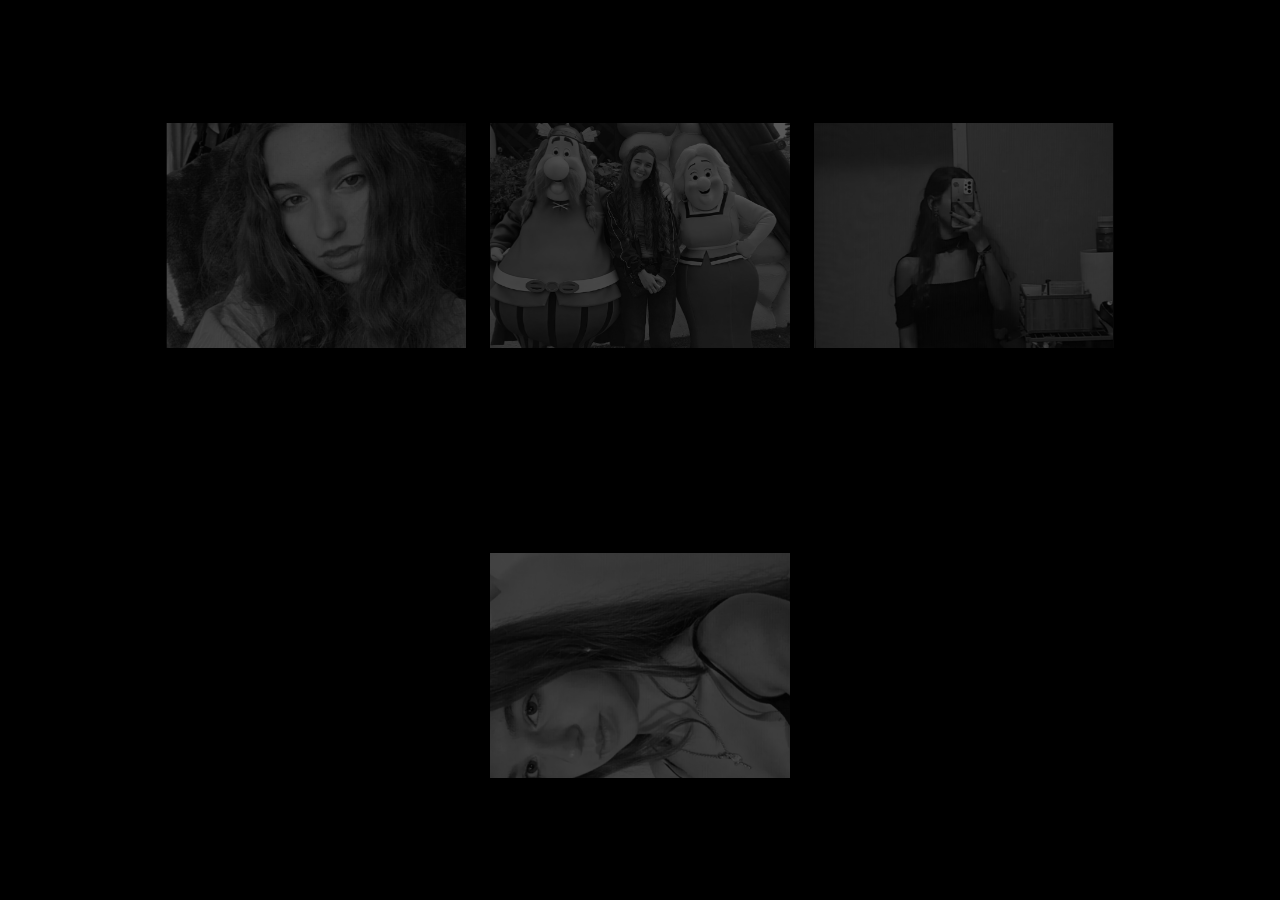
<file: index.html>
<!DOCTYPE html>
<html lang="en">
<head>
    <meta charset="UTF-8">
    <meta name="viewport" content="width=device-width, initial-scale=1.0">
    <title>Accueil</title>
    <link rel="stylesheet" href="style.css">
</head>
<body>
    <div class="container">
        <div class="img-box">
            <a href="principal.html">
                <img src="KA1.png" alt="Image 1">
            </a>
        </div>
        <div class="img-box">
            <a href="shiny button.html">
                <img src="KA3.png" alt="Image 3">
            </a>
        </div>
        <div class="img-box">
            <a href="animated flower.html">
                <img src="KA4.png" alt="Image 4">
            </a>
        </div>
        <div class="img-box">
            <a href="pink heart.html">
                <img src="KA5.png" alt="Image 5">
            </a>
        </div>
    </div>
</body>
</html>
</file>
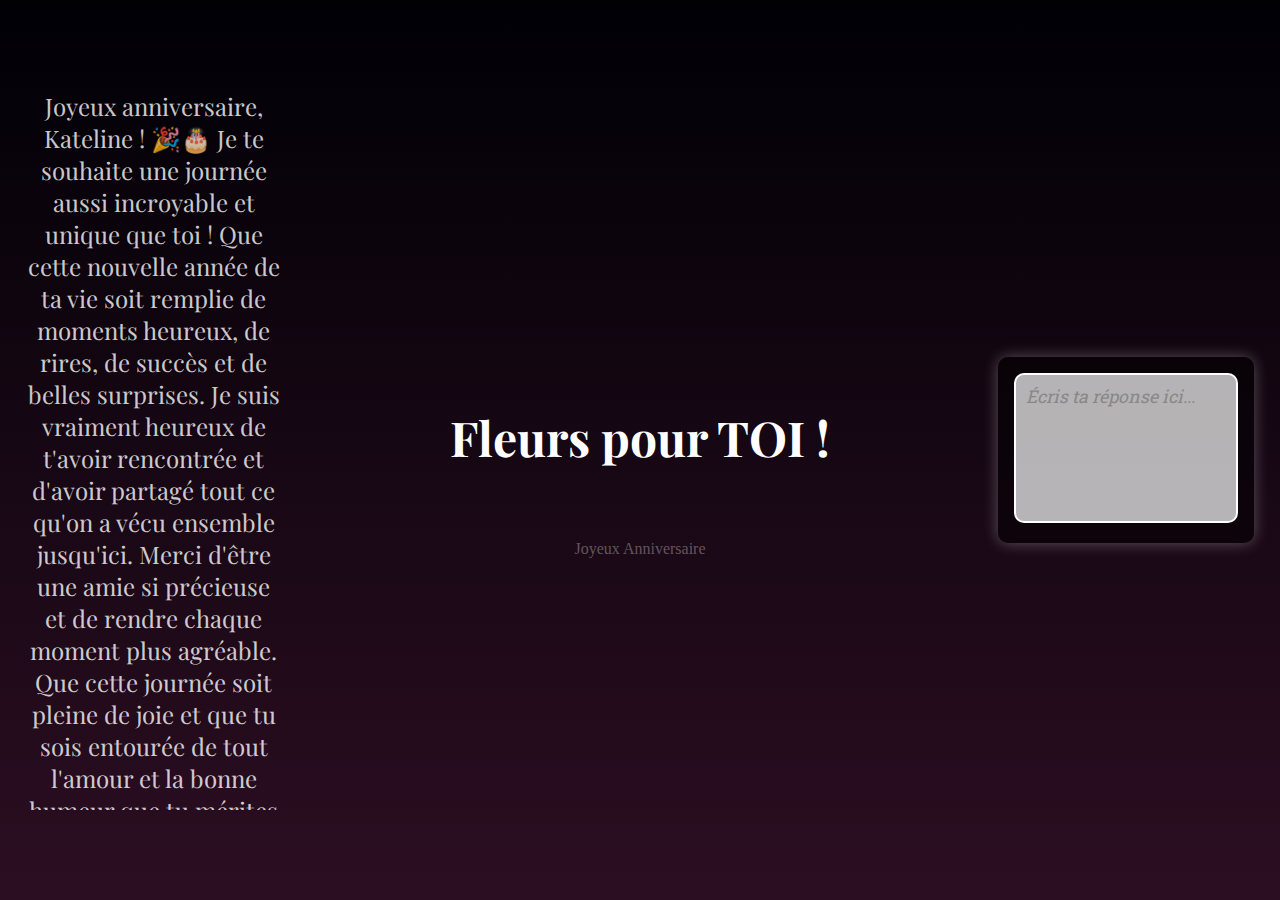
<file: animated flower.html>
<!DOCTYPE html>
<html lang="en">
  <head>
    <meta charset="UTF-8" />
    <meta name="viewport" content="width=device-width, initial-scale=1.0" />
    <title>Fleur</title>
    <link rel="stylesheet" href="stylesfleur.css" />
    <link href="https://fonts.googleapis.com/css2?family=Dancing+Script:wght@400;700&display=swap" rel="stylesheet" />
    <link href="https://fonts.googleapis.com/css2?family=Roboto+Slab:wght@400;700&display=swap" rel="stylesheet" />
    <link href="https://fonts.googleapis.com/css2?family=Playfair+Display:wght@400;700&display=swap" rel="stylesheet" />
  </head>

  <body class="not-loaded">
    <div class="side-text left">Joyeux anniversaire, Kateline ! 🎉🎂

      Je te souhaite une journée aussi incroyable et unique que toi ! Que cette nouvelle année de ta vie soit remplie de moments heureux, de rires, de succès et de belles surprises.
      Je suis vraiment heureux de t'avoir rencontrée et d'avoir partagé tout ce qu'on a vécu ensemble jusqu'ici. Merci d'être une amie si précieuse et de rendre chaque moment plus agréable.
      
      Que cette journée soit pleine de joie et que tu sois entourée de tout l'amour et la bonne humeur que tu mérites !
      Encore une fois, joyeux anniversaire ! PS : Désolée si quelques fonctionnalitée ne marche pas ou qu'il y a des bugs..  </div>

    <h1>Fleurs pour TOI !</h1>
    <p class="my-name">Joyeux Anniversaire</p>
    <div class="rain"></div>
    <div class="flower" id="animation-flower">
      <div class="f-wrapper">
        <div class="flower__line"></div>
        <div class="f">
          <div class="flower__leaf flower__leaf--1"></div>
          <div class="flower__leaf flower__leaf--2"></div>
          <div class="flower__leaf flower__leaf--3"></div>
          <div class="flower__leaf flower__leaf--4"></div>
          <div class="flower__leaf flower__leaf--5"></div>
          <div class="flower__leaf flower__leaf--6"></div>
          <div class="flower__leaf flower__leaf--7"></div>
          <div class="flower__leaf flower__leaf--8 flower__fall-down--yellow"></div>
        </div>
      </div>

      <div class="f-wrapper f-wrapper--2">
        <div class="flower__line"></div>
        <div class="f">
          <div class="flower__leaf flower__leaf--1"></div>
          <div class="flower__leaf flower__leaf--2"></div>
          <div class="flower__leaf flower__leaf--3"></div>
          <div class="flower__leaf flower__leaf--4"></div>
          <div class="flower__leaf flower__leaf--5"></div>
          <div class="flower__leaf flower__leaf--6"></div>
          <div class="flower__leaf flower__leaf--7"></div>
          <div class="flower__leaf flower__leaf--8 flower__fall-down--pink"></div>
        </div>
      </div>

      <div class="f-wrapper f-wrapper--3">
        <div class="flower__line"></div>
        <div class="f">
          <div class="flower__leaf flower__leaf--1"></div>
          <div class="flower__leaf flower__leaf--2"></div>
          <div class="flower__leaf flower__leaf--3"></div>
          <div class="flower__leaf flower__leaf--4"></div>
          <div class="flower__leaf flower__leaf--5"></div>
          <div class="flower__leaf flower__leaf--6"></div>
          <div class="flower__leaf flower__leaf--7"></div>
          <div class="flower__leaf flower__leaf--8 flower__fall-down--purple"></div>
        </div>
      </div>
      <div class="flower__glass"></div>
    </div>

    <!-- Section for the response input on the right -->
    <div class="response-container">
      <textarea id="responseInput" placeholder="Écris ta réponse ici..." rows="4" cols="30"></textarea>
    </div>

    <script src="fleur.js"></script>
  </body>
</html>
</file>
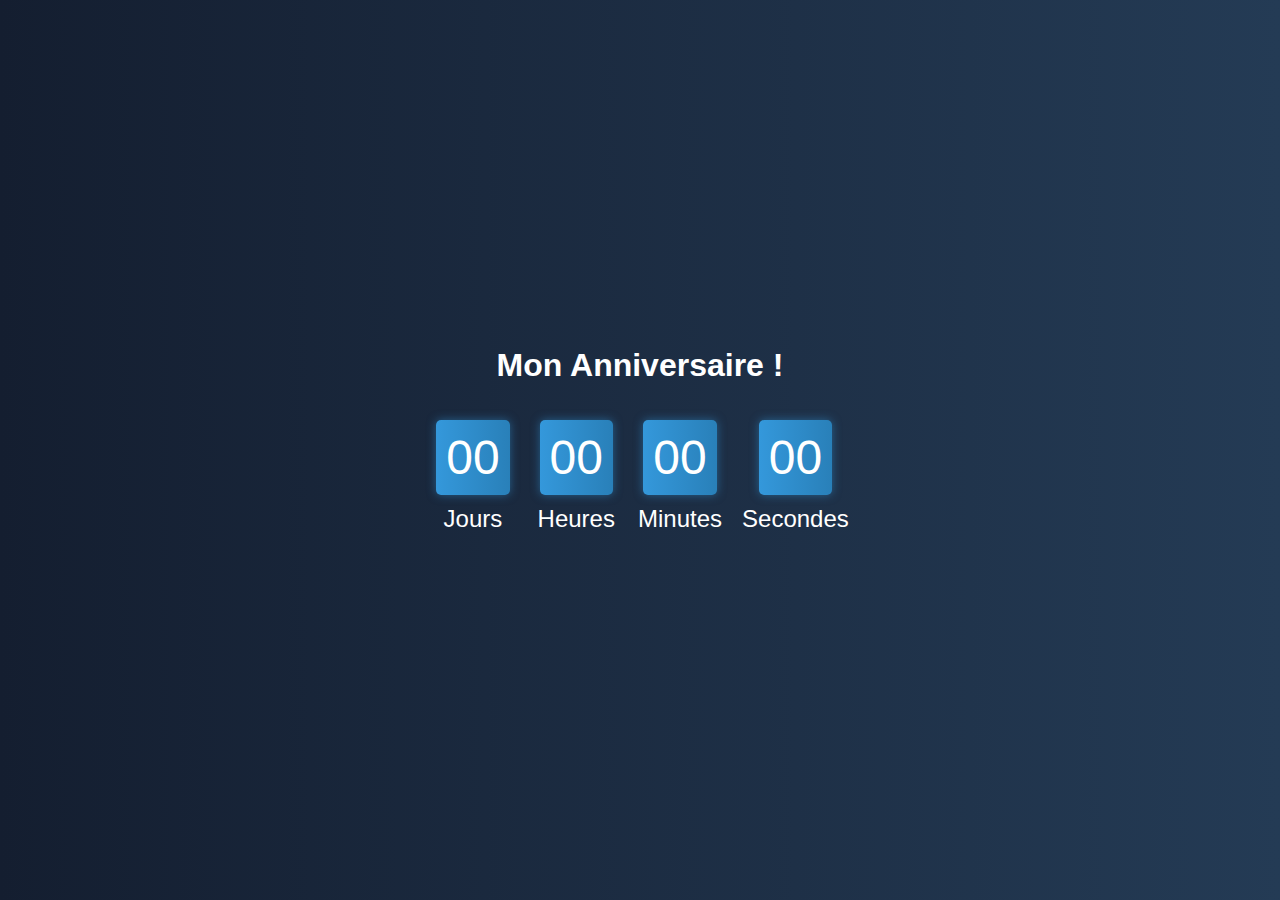
<file: date.html>
<!DOCTYPE html>
<html lang="fr">
<head>
    <meta name="viewport" content="width=device-width, initial-scale=1.0">
    <title>Anniversaire de Kateline</title>
    <style>
        /* Styles de base */
        body {
            font-family: 'Arial', sans-serif;
            display: flex;
            justify-content: center;
            align-items: center;
            flex-direction: column;
            height: 100vh;
            margin: 0;
            background: linear-gradient(to right, #141e30, #243b55);
            color: #ffffff;
            overflow: hidden;
        }

        /* Compteur */
        .countdown-container {
            display: flex;
            flex-wrap: wrap;
            justify-content: center;
            align-items: center;
            text-align: center;
            margin-bottom: 2em;
        }

        .countdown-item {
            margin: 10px;
            display: flex;
            flex-direction: column;
            align-items: center;
        }

        .countdown-digit {
            font-size: 3em;
            margin: 5px;
            padding: 10px;
            border-radius: 5px;
            background: linear-gradient(to right, #3498db, #2980b9);
            color: #fff;
            box-shadow: 0 0 10px rgba(52, 152, 219, 0.5);
            animation: pulse 1s infinite;
        }

        .countdown-label {
            font-size: 1.5em;
            margin-top: 5px;
        }

        /* Styles du bouton "Surprise !" */
        .shiny-cta {
            display: none; /* Masqué par défaut */
            padding: 1.25rem 2.5rem;
            font-size: 1.125rem;
            font-family: inherit;
            color: #ffffff;
            background: linear-gradient(45deg, #1a73e8, #ff6f61);
            border-radius: 50px;
            border: none;
            cursor: pointer;
            transition: transform 0.3s ease-in-out, box-shadow 0.3s ease-in-out;
        }

        .shiny-cta:hover {
            transform: scale(1.1);
            box-shadow: 0 0 20px rgba(255, 255, 255, 0.5);
        }

        /* Animation de pulsation */
        @keyframes pulse {
            0%, 100% { transform: scale(1); }
            50% { transform: scale(1.1); }
        }
    </style>
</head>
<body>
    <h1>Mon Anniversaire !</h1>

    <div class="countdown-container" id="countdown">
        <div class="countdown-item">
            <div class="countdown-digit" id="days">00</div>
            <div class="countdown-label">Jours</div>
        </div>
        <div class="countdown-item">
            <div class="countdown-digit" id="hours">00</div>
            <div class="countdown-label">Heures</div>
        </div>
        <div class="countdown-item"> 
            <div class="countdown-digit" id="minutes">00</div>
            <div class="countdown-label">Minutes</div>
        </div>
        <div class="countdown-item">
            <div class="countdown-digit" id="seconds">00</div>
            <div class="countdown-label">Secondes</div>
        </div>
    </div>

    <button id="surpriseButton" class="shiny-cta">
        <span>Surprise !</span>
    </button>

    <script>
        // Date de fin de compte à rebours
        const countDownDate = new Date("Dec 28, 2024 00:00:00").getTime();

        // Mise à jour du compte à rebours chaque seconde
        const x = setInterval(function() {
            const now = new Date().getTime();
            const distance = countDownDate - now;

            const days = Math.floor(distance / (1000 * 60 * 60 * 24));
            const hours = Math.floor((distance % (1000 * 60 * 60 * 24)) / (1000 * 60 * 60));
            const minutes = Math.floor((distance % (1000 * 60 * 60)) / (1000 * 60));
            const seconds = Math.floor((distance % (1000 * 60)) / 1000);

            document.getElementById("days").innerText = formatTime(days);
            document.getElementById("hours").innerText = formatTime(hours);
            document.getElementById("minutes").innerText = formatTime(minutes);
            document.getElementById("seconds").innerText = formatTime(seconds);

            if (distance < 0) {
                clearInterval(x);
                document.getElementById("countdown").style.display = "none";
                document.getElementById("surpriseButton").style.display = "inline-block"; // Affiche le bouton
                document.body.style.background = "radial-gradient(circle, #1a73e8, #243b55)"; // Change le fond
            }
        }, 1000);

        // Fonction pour formater les valeurs du compteur avec des zéros en tête
        function formatTime(time) {
            return time < 10 ? "0" + time : time;
        }

        // Ajouter un événement de clic pour rediriger l'utilisateur
        document.getElementById("surpriseButton").onclick = function() {
            window.location.href = "index.html"; // Remplace par l'URL de destination
        };
    </script>
</body>
</html>
</file>
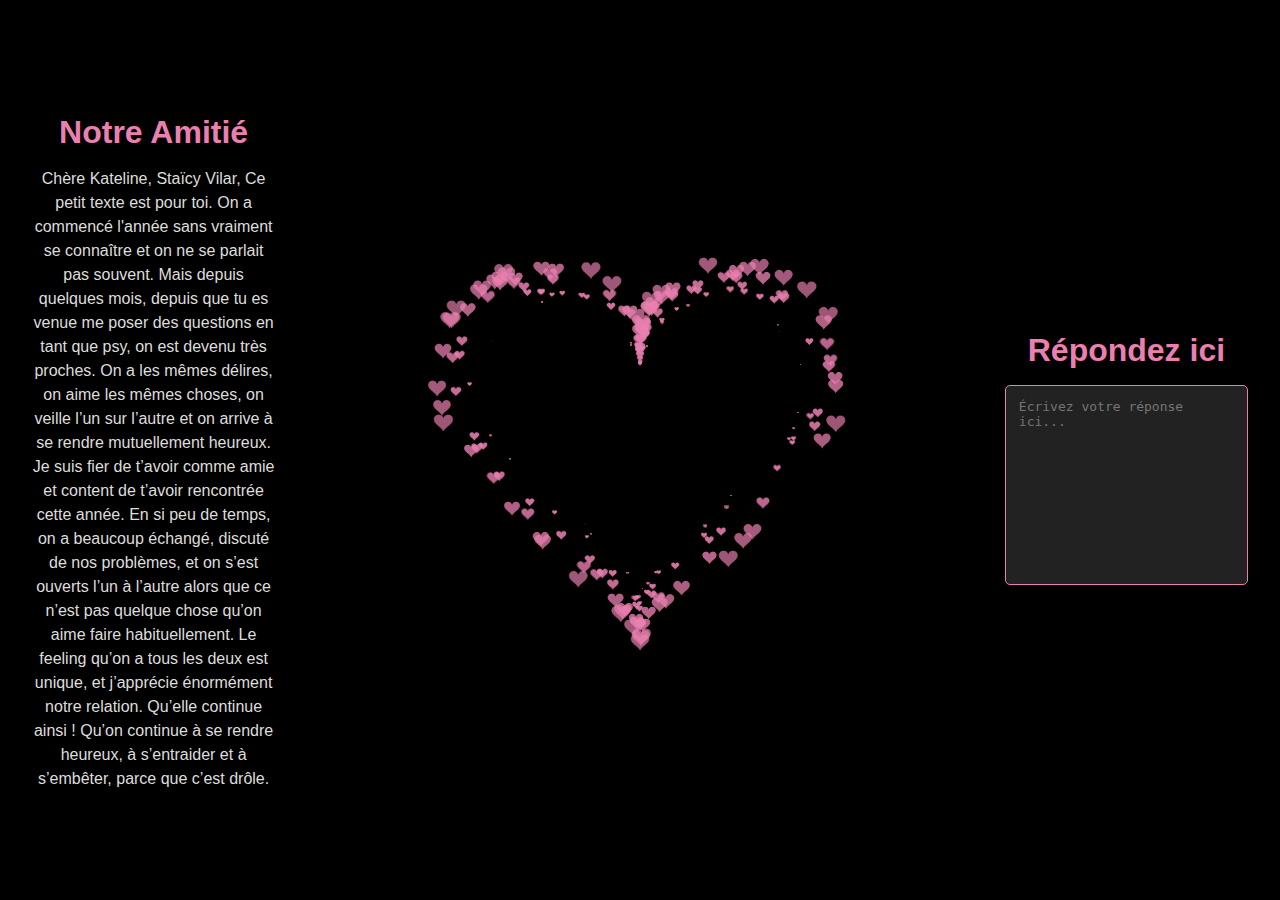
<file: pink heart.html>
<!DOCTYPE html>
<html lang="en">
  <head>
    <meta charset="UTF-8" />
    <meta name="viewport" content="width=device-width, initial-scale=1.0" />
    <link rel="stylesheet" href="pink heart.css" />
    <title>Coeur</title>
  </head>
  <body>
    <div class="content-wrapper">
      <!-- Texte à gauche -->
      <div class="text-left">
        <h1>Notre Amitié</h1>
        <p>
          Chère Kateline, Staïcy Vilar,
          Ce petit texte est pour toi.  
          On a commencé l'année sans vraiment se connaître et on ne se parlait pas souvent.  
          Mais depuis quelques mois, depuis que tu es venue me poser des questions en tant que psy, on est devenu très proches.  
          On a les mêmes délires, on aime les mêmes choses, on veille l’un sur l’autre et on arrive à se rendre mutuellement heureux.  
          Je suis fier de t’avoir comme amie et content de t’avoir rencontrée cette année. En si peu de temps, on a beaucoup échangé, discuté de nos problèmes, et on s’est ouverts l’un à l’autre alors que ce n’est pas quelque chose qu’on aime faire habituellement.  
          Le feeling qu’on a tous les deux est unique, et j’apprécie énormément notre relation. Qu’elle continue ainsi ! Qu’on continue à se rendre heureux, à s’entraider et à s’embêter, parce que c’est drôle. 
        </p>
      </div>

      <!-- Animation -->
      <canvas id="pinkboard"></canvas>

      <!-- Champ de texte pour écrire à droite -->
      <div class="text-right">
        <h1>Répondez ici</h1>
        <textarea placeholder="Écrivez votre réponse ici..." id="response-box"></textarea>
      </div>
    </div>

    <script src="pink heart.js"></script>
  </body>
</html>
</file>
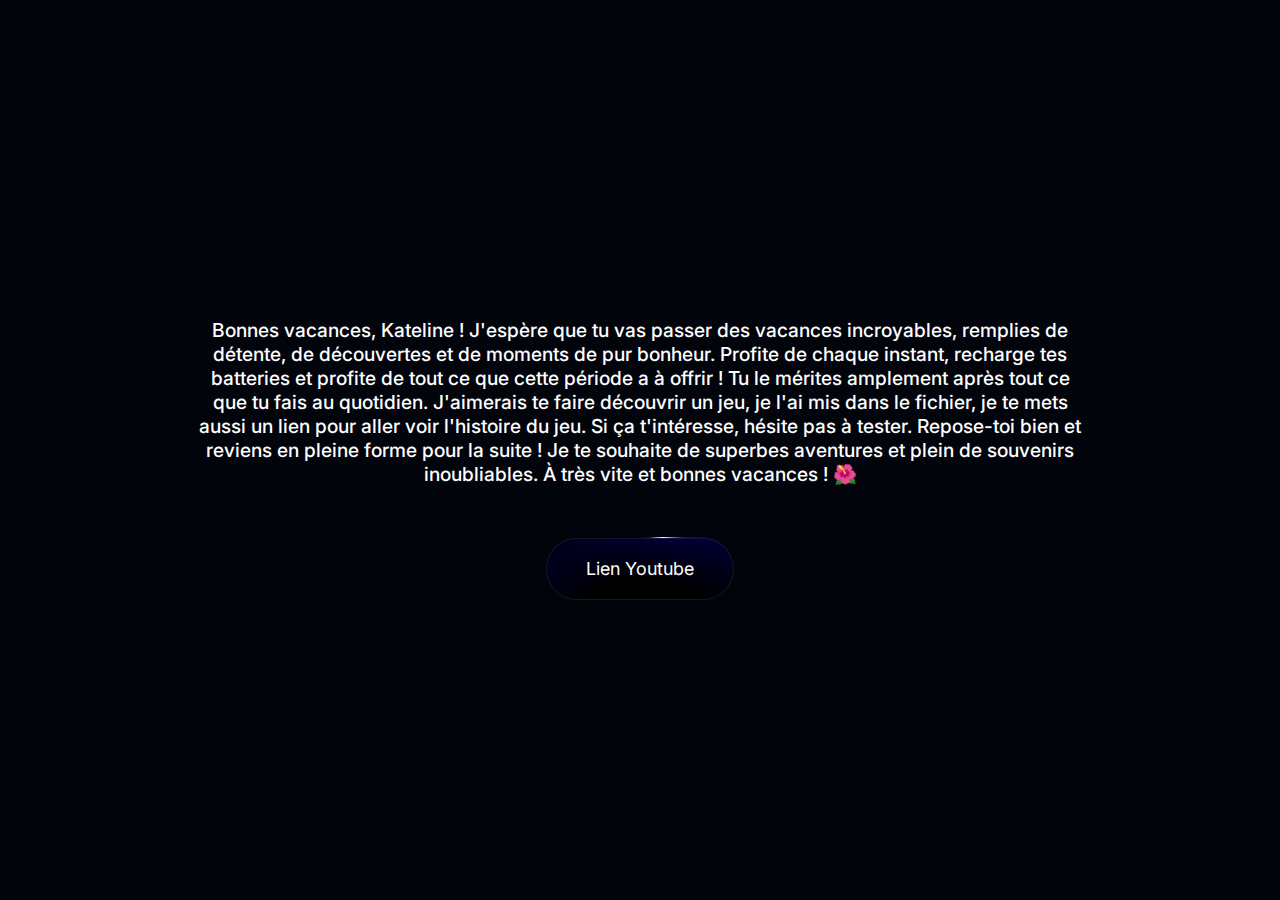
<file: shiny button.html>
<!DOCTYPE html>
<html lang="en">
  <head>
    <meta charset="UTF-8" />
    <meta name="viewport" content="width=device-width, initial-scale=1.0" />
    <link rel="stylesheet" href="shiny button.css" />
    <title>Jeu !</title>
  </head>
  <body>
    <div class="container">
      <!-- Texte à gauche -->
      <div class="side-text left">
        <p>Bonnes vacances, Kateline ! 

          J'espère que tu vas passer des vacances incroyables, remplies de détente, de découvertes et de moments de pur bonheur. Profite de chaque instant, recharge tes batteries et profite de tout ce que cette période a à offrir ! Tu le mérites amplement après tout ce que tu fais au quotidien.

          J'aimerais te faire découvrir un jeu, je l'ai mis dans le fichier, je te mets aussi un lien pour aller voir l'histoire du jeu. Si ça t'intéresse, hésite pas à tester.

          Repose-toi bien et reviens en pleine forme pour la suite ! Je te souhaite de superbes aventures et plein de souvenirs inoubliables. À très vite et bonnes vacances ! 🌺</p>
      </div> 
     <!-- Bouton pour le lien YouTube -->
      <button class="shiny-cta" onclick="window.open('https://www.youtube.com/watch?v=ltlBNbwkw0A')">
        <span>Lien Youtube</span>
      </button>
    </div>
  </body>
</html>
</file>
<file: style.css>
* {
    margin: 0;
    padding: 0;
    box-sizing: border-box;
}

body, html {
    height: 100%;
}

.container {
    padding: 2em;
    display: flex;
    justify-content: center;
    align-items: center;
    flex-wrap: wrap;
    gap: 1.5em;
    height: 100vh;
    background-color: black;
}

.img-box {
    width: 300px;
    aspect-ratio: 4 / 3;
    overflow: hidden;
    position: relative;
    transition: 400ms all ease;
    filter: grayscale(100%) opacity(35%);
    display: flex;
    align-items: center;
    justify-content: center;
    background-color: #000;
}

.img-box img {
    width: 100%;
    height: 100%;
    object-fit: cover;
}

.img-box:hover {
    width: 400px;
    aspect-ratio: 4 / 3;
    filter: grayscale(0%) opacity(100%);
    box-shadow: 0 0 20px 10px rgba(255, 255, 255, 0.5);
}

.img-box a {
    display: block;
    width: 100%;
    height: 100%;
    text-decoration: none;
}
</file>
<file: stylesfleur.css>
*,
*::after,
*::before {
  padding: 0;
  margin: 0;
  box-sizing: border-box;
}
:root {
  --color-bg: linear-gradient(to top, #2c0e22, #000005);
  --color-glass: linear-gradient(to left, #142544, #1a9092);
  --color-water: linear-gradient(to left, #142544, #1b6d6e);
}
body {
  background-image: var(--color-bg);
  min-height: 100vh;
  display: flex;
  justify-content: center;
  align-items: flex-end;
  overflow: hidden;
  text-align: center;
}
h1 {
  font-size: 3rem;
  color: white;
  position: absolute;
  top: 45%;
  font-family: "Playfair Display", serif;
  opacity: 1;
  animation: word-animation 2s ease-in-out forwards;
}
.my-name {
  position: absolute;
  color: rgba(255, 255, 255, 0.318);
  top: 60%;
  animation: word-animation 2s ease-in-out forwards;
}
.rain {
  height: 0.5rem;
  width: 0.15rem;
  background-color: rgba(255, 255, 255, 0.432);
  position: absolute;
  top: -10px;
  border-radius: 45%;
  z-index: 2;
  animation: rain-drop 1s linear forwards;
}

@keyframes rain-drop {
  from {
    transform: translateY(-100%);
  }
  to {
    transform: translateY(110vh);
  }
}
@keyframes word-animation {
  to {
    opacity: 0;
  }
}

.flower {
  position: relative;
  display: none;
}

.flower__glass {
  width: 20vmin;
  height: 30vmin;
  background-image: var(--color-glass);
  clip-path: polygon(0 0, 100% 0, 85% 100%, 15% 100%);
  opacity: 0.8;
  position: relative;
}

.flower__glass::after {
  content: "";
  position: absolute;
  bottom: 0;
  left: 0;
  background-color: #182843;
  width: 100%;
  height: 2vmin;
}

.flower__glass::before {
  content: "";
  position: absolute;
  bottom: 0;
  left: 0;
  background-image: var(--color-water);
  width: 100%;
  height: 15vmin;
}

.f-wrapper {
  position: absolute;
  left: 45%;
  bottom: 2vmin;
}

.f-wrapper--2 {
  left: 50%;
  bottom: 5%;
  transform-origin: 10% left;
  transform: rotate(20deg);
}

.f-wrapper--3 {
  left: 30%;
  bottom: 5%;
  transform-origin: 10% left;
  transform: rotate(-10deg);
}

.f-wrapper--3 .flower__line {
  height: 45vmin;
  position: relative;
}

.f-wrapper--3 .flower__line::after {
  content: "";
  position: absolute;
  left: 0;
  top: 0;
  width: 6vmin;
  height: 6vmin;
  transform: translate(-69%, -30%) rotate(-5deg);
  border-radius: 10vmin 10vmin 0 0;
  border: 2vmin solid #104d4e;
  border-bottom: transparent;
  border-left: transparent;
}

.f-wrapper--3 .flower__line::before {
  content: "";
  position: absolute;
  left: -40%;
  top: -1%;
  width: 6vmin;
  height: 2vmin;
  transform-origin: right;
  transform: translate(-100%, -80%) rotate(-20deg);
  background-color: #104d4e;
  border-radius: 2vmin;
}

.f-wrapper--3 .flower__line {
  background-image: linear-gradient(to top, #142544, #104d4e);
}

.f-wrapper--2 .flower__line {
  height: 45vmin;
}

.f-wrapper--2 .f {
  transform: translateX(-50%) rotate(20deg);
}

.f-wrapper--3 .f {
  transform: translate(-350%, -50%) rotate(-120deg);
}

.f-wrapper--2 .flower__leaf:not(:first-child) {
  width: 3.8vmin;
  height: 10vmin;
  background-image: linear-gradient(to bottom, #e0ff43, #c22887, #1a233a 99%);
}

.f-wrapper--3 .flower__leaf:not(:first-child) {
  width: 3.8vmin;
  height: 10vmin;
  background-image: linear-gradient(to bottom, #bfe02b, #712291, #1a233a 99%);
}

.f-wrapper--3 .flower__leaf--1 {
  width: 8vmin;
  height: 10vmin;
  bottom: 2vmin;
  background-color: #ad2be0;
}

.f-wrapper--2 .flower__leaf--1 {
  width: 8vmin;
  height: 10vmin;
  bottom: 2vmin;
  background-color: #de118b;
}

.f-wrapper--2 .f .flower__leaf--8 {
  width: 10vmin;
  height: 9vmin;
  bottom: 3vmin;
  left: -30%;
  transform: rotate(-50deg);
  background-image: linear-gradient(to left bottom, #ff43b6, #4d1337);
}

.f-wrapper--3 .f .flower__leaf--8 {
  width: 10vmin;
  height: 9vmin;
  left: -10% !important;
  background-image: linear-gradient(to left bottom, #ad2be0, #712291);
}

.flower__line {
  width: 2vmin;
  height: 56vmin;
  background-image: linear-gradient(to left top, #82fdff 20%, #142544, #104d4e);
  border-radius: 4vmin;
}

.f {
  position: absolute;
  top: 1vmin;
  left: 50%;
  transform: translateX(-50%) rotate(-10deg);
  width: 2vmin;
  height: 2vmin;
}

.flower__leaf {
  position: absolute;
  left: 50%;
  bottom: 2vmin;
  transform: translateX(-50%);
  width: 5vmin;
  height: 14vmin;
  background-image: linear-gradient(to bottom, #ffa085, #fa7373, #1a233a 99%);

  clip-path: ellipse(50% 50% at 50% 50%);
  transform-origin: center bottom;
  animation: open-flower 2s 1s backwards;
}

.flower__leaf--1 {
  width: 10vmin;
  height: 12vmin;
  bottom: 3vmin;
  border-radius: 50% 50% 50% 50% / 80% 80% 20% 20%;
  background-color: #e24f5f;
  background-image: none;
  animation: open-flowe--middle 1.4s 1s backwards;
}

.flower__leaf--2 {
  transform: translateX(-50%) rotate(-30deg);
}
.flower__leaf--3 {
  transform: translateX(-50%) rotate(-50deg);
}
.flower__leaf--4 {
  transform: translateX(-50%) rotate(-70deg);
}

.flower__leaf--5 {
  transform: translateX(-50%) rotate(30deg);
}

.flower__leaf--6 {
  transform: translateX(-50%) rotate(50deg);
}

.flower__leaf--7 {
  transform: translateX(-50%) rotate(70deg);
}

.flower__leaf--8 {
  width: 13vmin;
  height: 11vmin;
  bottom: 6vmin;
  left: -30%;
  border-radius: none;
  clip-path: none;
  border-radius: 10vmin 2vmin 10vmin 2vmin;
  transform: rotate(-55deg);
  background-image: linear-gradient(
    to left bottom,
    #ffa085,
    #eb8b8b,
    #492f2f 98%
  );
}

.flower__fall-down--yellow {
  animation: flower-fall-down-yellow 8s 1.2s linear forwards;
}

.flower__fall-down--pink {
  animation: flower-fall-down-pink 5s 1.2s linear forwards;
}

.flower__fall-down--purple {
  bottom: 4vmin;
  animation: flower-fall-down-purple 6s 1.2s linear forwards,
    flower-falling 6s 7.2s linear infinite;
}

@keyframes open-flower {
  0% {
    transform: translateX(-50%) rotate(0);
  }
}

@keyframes open-flowe--middle {
  0% {
    opacity: 0;
    transform: translateX(-50%) scale(0);
  }
}

@keyframes flower-fall-down-pink {
  0% {
    transform: rotate(-55deg);
  }

  50% {
    transform: rotateX(-100deg);
  }

  100% {
    transform: translate(2vmin, 28vmin);
  }
}

@keyframes flower-fall-down-yellow {
  0% {
    transform: rotate(-55deg);
  }

  50% {
    bottom: 3vmin;
    transform: rotateX(-100deg);
  }

  100% {
    transform: translate(2vmin, 70vmin) rotate(150deg);
  }
}

@keyframes flower-fall-down-purple {
  0% {
    transform: rotate(-50deg);
  }

  25% {
    bottom: 1vmin;
    transform: rotateX(-100deg);
    perspective: 0px;
  }

  50% {
    perspective: 0px;
    transform: translate(-30vmin, 2vmin) rotate(90deg);
  }

  75% {
    perspective: 0px;
    transform: translate(-34vmin, -2vmin);
  }

  100% {
    transform-origin: center;
    transform: translate(-34vmin, -2vmin) rotateY(-80deg) rotateX(35deg);
  }
}

@keyframes flower-falling {
  0%,
  100% {
    transform-origin: center;
    transform: translate(-34vmin, -2vmin) rotateY(-80deg) rotateX(35deg);
  }

  25% {
    transform-origin: center;
    transform: translate(-34.4vmin, -2vmin) rotateY(-84deg) rotateX(35deg);
  }

  50% {
    transform-origin: center;
    transform: translate(-32vmin, -4.2vmin) rotateY(-80deg) rotateX(35deg);
  }

  75% {
    transform-origin: center;
    transform: translate(-36vmin, 1.1vmin) rotateY(-80deg) rotateX(35deg);
  }
}
.side-text {
  position: absolute;
  top: 50%;
  transform: translateY(-50%);
  font-family: "Playfair Display", serif;
  font-size: 1.5rem;
  color: rgba(255, 255, 255, 0.8);
  width: 20%;
  text-align: center;
  z-index: 10;
}

.side-text.left {
  left: 2%;
}

.side-text.right {
  right: 2%;
}


/* Existant CSS */

.response-container {
  position: absolute;
  top: 50%;
  right: 2%;
  transform: translateY(-50%);
  width: 20%;
  padding: 1rem;
  background-color: rgba(0, 0, 0, 0.5); /* Slight transparency for a soft look */
  border-radius: 10px;
  box-shadow: 0 0 15px rgba(255, 255, 255, 0.3);
  z-index: 10;
}

.response-container textarea {
  width: 100%;
  height: 150px;
  padding: 10px;
  background-color: rgba(255, 255, 255, 0.7); /* Light background for contrast */
  border: 2px solid #fff;
  border-radius: 10px;
  color: #000;
  font-size: 1.1rem;
  font-family: "Roboto Slab", serif;
  resize: none; /* Prevent resizing */
  box-sizing: border-box;
}

.response-container textarea::placeholder {
  color: #888; /* Placeholder color */
  font-style: italic;
}

/* Optional: Styling when the user is typing */
.response-container textarea:focus {
  outline: none;
  background-color: rgba(255, 255, 255, 0.9);
  border-color: #de118b; /* Same as flower colors */
}

/* Pour éviter le débordement du texte dans .side-text */
.side-text {
  position: absolute;
  top: 50%;
  transform: translateY(-50%);
  font-family: "Playfair Display", serif;
  font-size: 1.5rem;
  color: rgba(255, 255, 255, 0.8);
  width: 20%;
  text-align: center;
  z-index: 10;
  word-wrap: break-word;  /* Ajouté pour gérer le dépassement des mots */
  overflow-wrap: break-word; /* Assure que le texte s'enroule dans le conteneur */
  white-space: normal; /* Permet au texte de s'afficher normalement sans débordement */
}

/* Pour éviter le débordement dans .response-container textarea */
.response-container textarea {
  width: 100%;
  height: 150px;
  padding: 10px;
  background-color: rgba(255, 255, 255, 0.7); /* Light background for contrast */
  border: 2px solid #fff;
  border-radius: 10px;
  color: #000;
  font-size: 1.1rem;
  font-family: "Roboto Slab", serif;
  resize: none; /* Prevent resizing */
  box-sizing: border-box;
  word-wrap: break-word; /* Assure que le texte ne déborde pas */
  overflow: auto; /* Permet de gérer le débordement si nécessaire */
}

.response-container textarea::placeholder {
  color: #888; /* Placeholder color */
  font-style: italic;
}

/* Optional: Styling when the user is typing */
.response-container textarea:focus {
  outline: none;
  background-color: rgba(255, 255, 255, 0.9);
  border-color: #de118b; /* Same as flower colors */
}

/* Pour le texte à gauche */
.side-text.left {
  position: absolute;
  top: 50%;
  left: 2%;
  transform: translateY(-50%);
  font-family: "Playfair Display", serif;
  font-size: 1.5rem;
  color: rgba(255, 255, 255, 0.8);
  width: 20%; /* Vous pouvez ajuster la largeur en fonction de l'espace disponible */
  text-align: center;
  z-index: 10;
  word-wrap: break-word;  /* Assure que les mots longs ne débordent pas */
  overflow-wrap: break-word; /* Assure que les mots longs se cassent correctement */
  white-space: normal; /* Permet au texte de se casser normalement */
  max-height: 80vh; /* Limite la hauteur du texte pour éviter qu'il ne déborde verticalement */
  overflow-y: auto; /* Si le texte dépasse la hauteur, une barre de défilement verticale apparaîtra */
}
</file>
<file: pink heart.css>
/* Gérer la hauteur et la couleur de fond globale */
html,
body {
  height: 100%;
  padding: 0;
  margin: 0;
  background: #000;
  color: #fff;
  font-family: 'Arial', sans-serif;
  overflow: hidden; /* Empêche les débordements au niveau global */
}

/* Wrapper pour contenir le texte et le canvas */
.content-wrapper {
  display: flex;
  align-items: center;
  justify-content: space-between;
  height: 100%;
  position: relative;
  padding: 0 2em;
}

/* Style pour le texte à gauche */
.text-left,
.text-right {
  width: 20%; /* Prend 20% de l'espace horizontal */
  text-align: center;
  overflow: auto; /* Ajoute une barre de défilement si le texte dépasse */
  max-height: 90%; /* Limite la hauteur disponible pour le texte */
}

.text-left h1,
.text-right h1 {
  font-size: 2em;
  margin-bottom: 0.5em;
  color: #ea80b0;
}

.text-left p {
  font-size: 1em;
  line-height: 1.5;
  color: #ddd;
  overflow-wrap: break-word; /* Coupe les mots longs pour éviter les débordements horizontaux */
}

/* Le canevas au centre */
canvas {
  position: relative;
  width: 60%;
  height: 100%;
}

/* Champ de texte et bouton */
.text-right textarea {
  width: 100%;
  height: 200px; /* Hauteur du textarea */
  background-color: #222; /* Couleur de fond */
  color: #fff; /* Texte en blanc */
  border: 1px solid #ea80b0; /* Bordure rose */
  border-radius: 5px;
  padding: 1em;
  font-size: 1em;
  box-sizing: border-box;
  resize: none; /* Désactive le redimensionnement */
}

.text-right button {
  margin-top: 1em;
  padding: 0.5em 1em;
  background-color: #ea80b0;
  color: #fff;
  border: none;
  border-radius: 5px;
  font-size: 1em;
  cursor: pointer;
  transition: background-color 0.3s;
}

.text-right button:hover {
  background-color: #ff99c1; /* Couleur plus claire au survol */
}
</file>
<file: shiny button.css>
@import url("https://fonts.googleapis.com/css2?family=Inter:opsz,wght@14..32,500&display=swap");

:root {
  --shiny-cta-bg: #000000;
  --shiny-cta-bg-subtle: #1a1818;
  --shiny-cta-fg: #ffffff;
  --shiny-cta-highlight: blue;
  --shiny-cta-highlight-subtle: #8484ff;
}

@property --gradient-angle {
  syntax: "<angle>";
  initial-value: 0deg;
  inherits: false;
}

@property --gradient-angle-offset {
  syntax: "<angle>";
  initial-value: 0deg;
  inherits: false;
}

@property --gradient-percent {
  syntax: "<percentage>";
  initial-value: 5%;
  inherits: false;
}

@property --gradient-shine {
  syntax: "<color>";
  initial-value: white;
  inherits: false;
}

.shiny-cta {
  --animation: gradient-angle linear infinite;
  --duration: 3s;
  --shadow-size: 2px;
  isolation: isolate;
  position: relative;
  overflow: hidden;
  cursor: pointer;
  outline-offset: 4px;
  padding: 1.25rem 2.5rem;
  font-family: inherit;
  font-size: 1.125rem;
  line-height: 1.2;
  border: 1px solid transparent;
  border-radius: 360px;
  color: var(--shiny-cta-fg);
  background: linear-gradient(var(--shiny-cta-bg), var(--shiny-cta-bg))
      padding-box,
    conic-gradient(
        from calc(var(--gradient-angle) - var(--gradient-angle-offset)),
        transparent,
        var(--shiny-cta-highlight) var(--gradient-percent),
        var(--gradient-shine) calc(var(--gradient-percent) * 2),
        var(--shiny-cta-highlight) calc(var(--gradient-percent) * 3),
        transparent calc(var(--gradient-percent) * 4)
      )
      border-box;
  box-shadow: inset 0 0 0 1px var(--shiny-cta-bg-subtle);

  &::before,
  &::after,
  span::before {
    content: "";
    pointer-events: none;
    position: absolute;
    inset-inline-start: 50%;
    inset-block-start: 50%;
    translate: -50% -50%;
    z-index: -1;
  }

  &:active {
    translate: 0 1px;
  }
}

/* Dots pattern */
.shiny-cta::before {
  --size: calc(100% - var(--shadow-size) * 3);
  --position: 2px;
  --space: calc(var(--position) * 2);
  width: var(--size);
  height: var(--size);
  background: radial-gradient(
      circle at var(--position) var(--position),
      white calc(var(--position) / 4),
      transparent 0
    )
    padding-box;
  background-size: var(--space) var(--space);
  background-repeat: space;
  mask-image: conic-gradient(
    from calc(var(--gradient-angle) + 45deg),
    black,
    transparent 10% 90%,
    black
  );
  border-radius: inherit;
  opacity: 0.4;
  z-index: -1;
}

/* Inner shimmer */
.shiny-cta::after {
  --animation: shimmer linear infinite;
  width: 100%;
  aspect-ratio: 1;
  background: linear-gradient(
    -50deg,
    transparent,
    var(--shiny-cta-highlight),
    transparent
  );
  mask-image: radial-gradient(circle at bottom, transparent 40%, black);
  opacity: 0.6;
}

.shiny-cta span {
  z-index: 1;

  &::before {
    --size: calc(100% + 1rem);
    width: var(--size);
    height: var(--size);
    box-shadow: inset 0 -1ex 2rem 4px var(--shiny-cta-highlight);
    opacity: 0;
  }
}

/* Animate */
.shiny-cta {
  --transition: 800ms cubic-bezier(0.25, 1, 0.5, 1);
  transition: var(--transition);
  transition-property: --gradient-angle-offset, --gradient-percent,
    --gradient-shine;

  &,
  &::before,
  &::after {
    animation: var(--animation) var(--duration),
      var(--animation) calc(var(--duration) / 0.4) reverse paused;
    animation-composition: add;
  }

  span::before {
    transition: opacity var(--transition);
    animation: calc(var(--duration) * 1.5) breathe linear infinite;
  }
}

.shiny-cta:is(:hover, :focus-visible) {
  --gradient-percent: 20%;
  --gradient-angle-offset: 95deg;
  --gradient-shine: var(--shiny-cta-highlight-subtle);

  &,
  &::before,
  &::after {
    animation-play-state: running;
  }

  span::before {
    opacity: 1;
  }
}

@keyframes gradient-angle {
  to {
    --gradient-angle: 360deg;
  }
}

@keyframes shimmer {
  to {
    rotate: 360deg;
  }
}

@keyframes breathe {
  from,
  to {
    scale: 1;
  }
  50% {
    scale: 1.2;
  }
}

html,
body {
  height: 100%;
}

body {
  display: grid;
  place-items: center;
  color: white;
  background: #02040c;
  font-family: "Inter", sans-serif;
  font-optical-sizing: auto;
  font-weight: 500;
  font-style: normal;
  -webkit-font-smoothing: antialiased;
}

@import url("https://fonts.googleapis.com/css2?family=Inter:opsz,wght@14..32,500&display=swap");

:root {
  --shiny-cta-bg: #000000;
  --shiny-cta-bg-subtle: #1a1818;
  --shiny-cta-fg: #ffffff;
  --shiny-cta-highlight: blue;
  --shiny-cta-highlight-subtle: #8484ff;
}

.container {
  display: flex;
  justify-content: center;
  align-items: center;
  height: 100vh;
  text-align: center;
  flex-direction: column;
}

.side-text.left {
  font-family: "Inter", sans-serif;
  font-size: 1.2rem;
  color: white;
  max-width: 70%; /* Limite la largeur du texte pour ne pas qu'il prenne toute la largeur */
  margin-bottom: 2rem;
}

.shiny-cta {
  --animation: gradient-angle linear infinite;
  --duration: 3s;
  --shadow-size: 2px;
  isolation: isolate;
  position: relative;
  overflow: hidden;
  cursor: pointer;
  outline-offset: 4px;
  padding: 1.25rem 2.5rem;
  font-family: inherit;
  font-size: 1.125rem;
  line-height: 1.2;
  border: 1px solid transparent;
  border-radius: 360px;
  color: var(--shiny-cta-fg);
  background: linear-gradient(var(--shiny-cta-bg), var(--shiny-cta-bg))
      padding-box,
    conic-gradient(
        from calc(var(--gradient-angle) - var(--gradient-angle-offset)),
        transparent,
        var(--shiny-cta-highlight) var(--gradient-percent),
        var(--gradient-shine) calc(var(--gradient-percent) * 2),
        var(--shiny-cta-highlight) calc(var(--gradient-percent) * 3),
        transparent calc(var(--gradient-percent) * 4)
      )
      border-box;
  box-shadow: inset 0 0 0 1px var(--shiny-cta-bg-subtle);
  transition: all 0.3s ease;
}

.shiny-cta span {
  z-index: 1;
}

.shiny-cta:is(:hover, :focus-visible) {
  --gradient-percent: 20%;
  --gradient-angle-offset: 95deg;
  --gradient-shine: var(--shiny-cta-highlight-subtle);
}

body {
  display: grid;
  place-items: center;
  color: white;
  background: #02040c;
  font-family: "Inter", sans-serif;
  font-optical-sizing: auto;
  font-weight: 500;
  font-style: normal;
  -webkit-font-smoothing: antialiased;
  margin: 0;
}

@keyframes gradient-angle {
  to {
    --gradient-angle: 360deg;
  }
}

@keyframes shimmer {
  to {
    rotate: 360deg;
  }
}

@keyframes breathe {
  from,
  to {
    scale: 1;
  }
  50% {
    scale: 1.2;
  }
}
</file>
